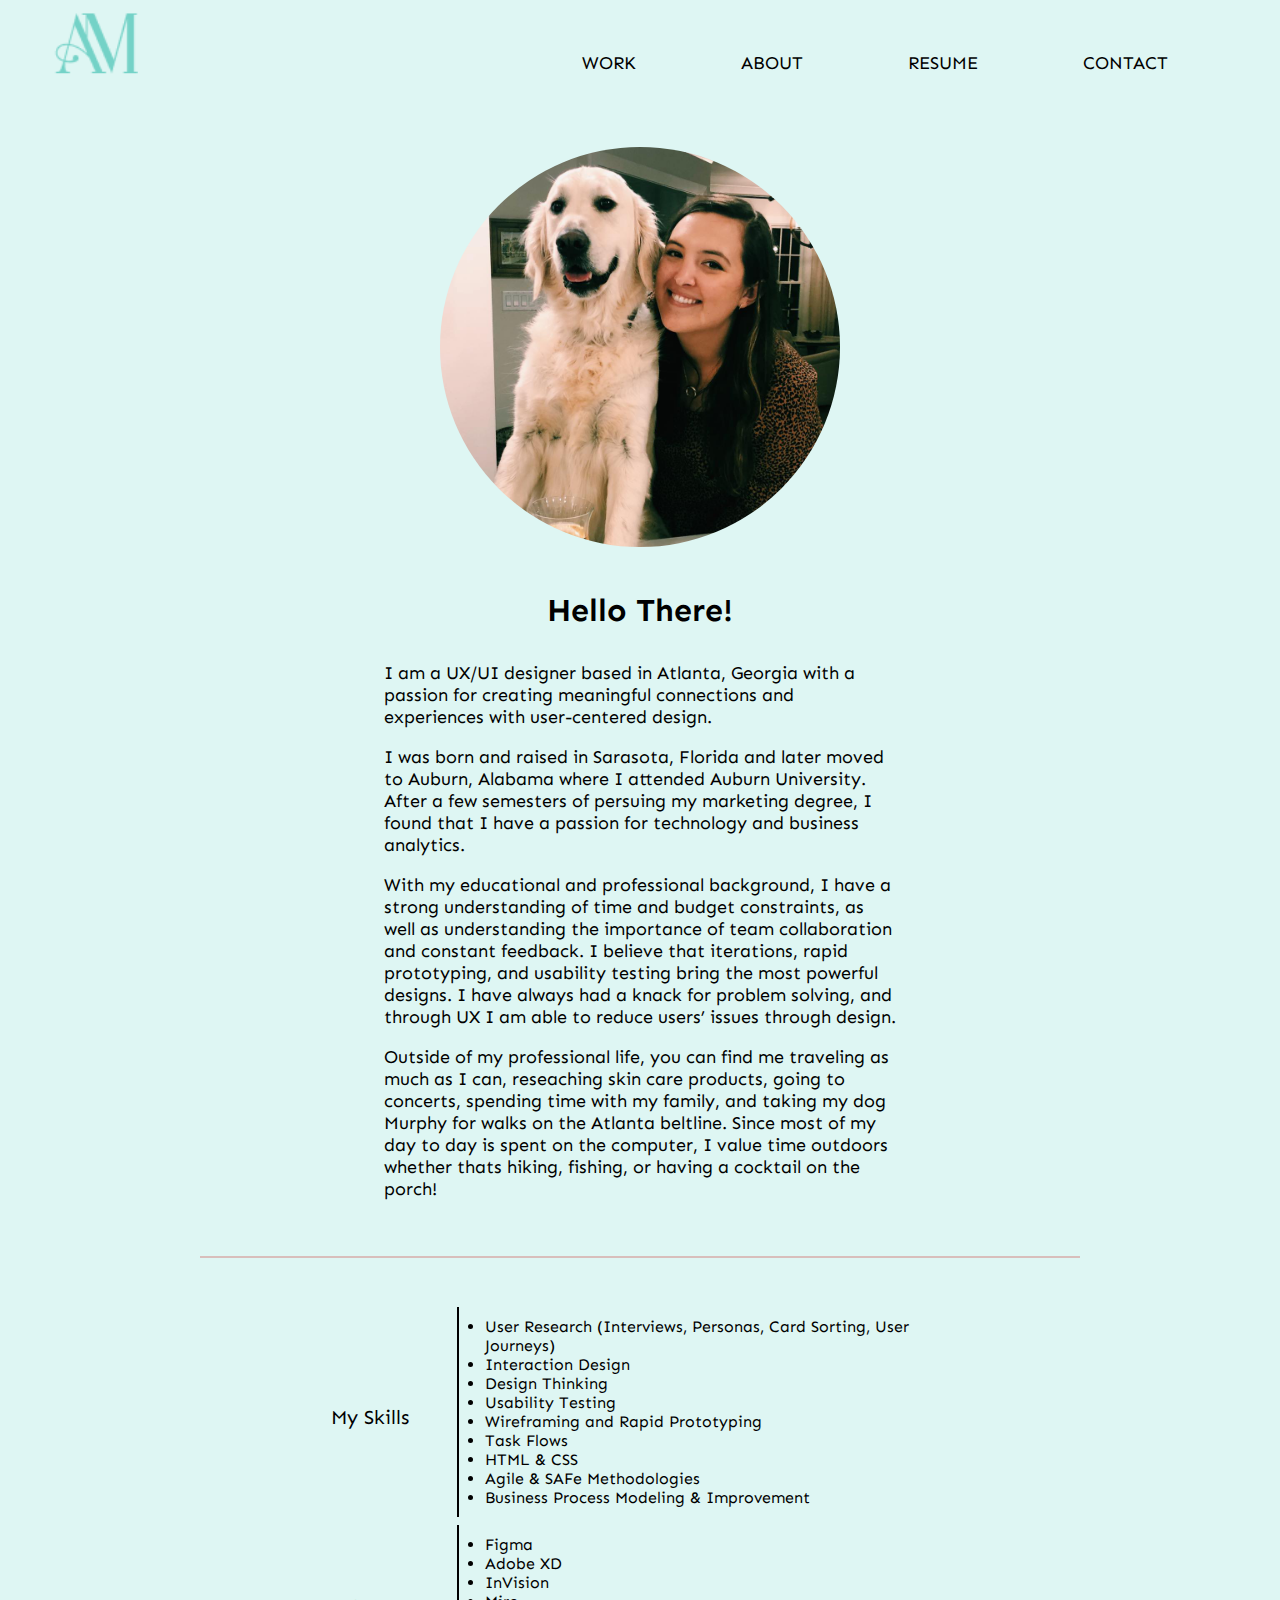
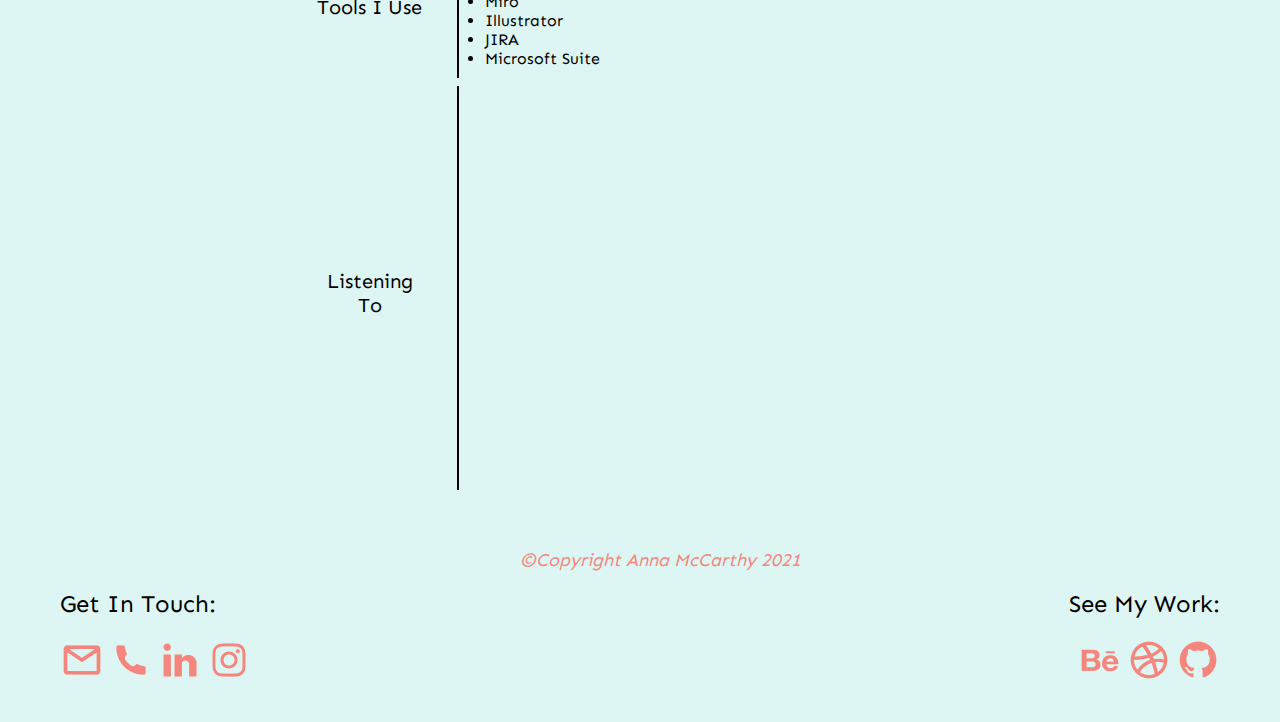
<file: About.html>
<!DOCTYPE html>
<html lang="en">
<head>
    <meta charset="UTF-8">
    <meta http-equiv="X-UA-Compatible" content="IE=edge">
    <meta name="viewport" content="width=device-width, initial-scale=1.0">
    <title>Anna McCarthy | About</title>
    <link rel="preconnect" href="https://fonts.googleapis.com">
    <link rel="preconnect" href="https://fonts.gstatic.com" crossorigin>
    <link href="https://fonts.googleapis.com/css2?family=Sen&display=swap" rel="stylesheet">
    <link rel="shortcut icon" href="images/Logo.png">
    <link rel="stylesheet" href="css/index.css">
</head>
<body>
<!--Nav Bar-->
<header class="navigation">
    <div class="inline-block logo">
        <a href="index.html"><img src="images/Logo.png" alt="Anna McCarthy Logo" height="75px" /></a>
    </div>
    <nav class="primarynav">
        <ul>
        <li class="nav-item contain borderXwidth">
            <a href="index.html#work">WORK</a>
        </li>
        <li class="nav-item contain borderXwidth">
            <a href="About.html">ABOUT</a>
        </li>
        <li class="nav-item contain borderXwidth">
            <a>RESUME</a>
        </li>
        <li class="nav-item contain borderXwidth">
            <a>CONTACT</a>
        </li>
        </ul>
    </nav>
</header>
<!--Hero Image Section-->
<br>
<section class="heroAbout">
    <img class="aboutMeImage" src="images/Murphy.jpg" alt="Anna's HeadShot" height="400px" />
</section>
<br>
<!--About Me Description-->
<div class="aboutMeDescription">
    <h1 class="helloThere">Hello There!</h1>
    <div>
        <p>I am a UX/UI designer based in Atlanta, Georgia with a passion for creating meaningful connections and experiences with user-centered design. </p>
        <p>I was born and raised in Sarasota, Florida and later moved to Auburn, Alabama where I attended Auburn University. After a few semesters of persuing my marketing degree, I found that I have a passion for technology and business analytics. </p>
        <p>With my educational and professional background, I have a strong understanding of time and budget constraints, as well as understanding the importance of team collaboration and constant feedback. I believe that iterations, rapid prototyping, and usability testing bring the most powerful designs. I have always had a knack for problem solving, and through UX I am able to reduce users’ issues through design.</p>
        <p>Outside of my professional life, you can find me traveling as much as I can, reseaching skin care products, going to concerts, spending time with my family, and taking my dog Murphy for walks on the Atlanta beltline. Since most of my day to day is spent on the computer, I value time outdoors whether thats hiking, fishing, or having a cocktail on the porch!</p>
</div></div>
<!--My Skills Section-->
<hr class="abouthr">
<div>
    <table class="Skills">
        <tr class="skillsRow">
            <td class="leftCell"><h3 class="opportunities">
                My Skills
            </h3></td>
            <td class="rightCell">
                <li>User Research (Interviews, Personas, Card Sorting, User Journeys)</li>
                <li>Interaction Design </li>
                <li>Design Thinking</li>
                <li>Usability Testing</li>
                <li>Wireframing and Rapid Prototyping</li>
                <li>Task Flows</li>
                <li>HTML & CSS</li>
                <li>Agile & SAFe Methodologies</li>
                <li>Business Process Modeling & Improvement</li>
            </td>
        </tr>
        <tr class="skillsRow">
            <td class="leftCell"><h3 class="opportunities">
                Tools I Use
            </h3></td>
            <td class="rightCell">
                <li>Figma</li>
                <li>Adobe XD</li>
                <li>InVision</li>
                <li>Miro</li>
                <li>Illustrator</li>
                <li>JIRA</li>
                <li>Microsoft Suite</li>
            </td>
        </tr>
        <tr class="skillsRow">
            <td class="leftCell"><h3 class="opportunities">
                Listening To
            </h3></td>
            <td class="rightCell">
                <iframe src="https://open.spotify.com/embed/track/2c8WbESPtql9rRE2lB9Wwl" width="100%" height="380" frameBorder="0" allowtransparency="true" allow="encrypted-media"></iframe>
            </td>
        </tr>
    </table>
<!--
    <hr>
    <h3 class="opportunities">I am open to new opportunities in Atlanta, GA or remote positions.</h3>
</div>-->
<!--Footer-->
<footer>
    <div class="getInTouch">
        <h2>Get In Touch:</h2>
        <ul class="footer-link-left">
            <li class="inline-block"><a href="mailto:annamccarthy94@gmail.com?subject=Hello friend, I found your portfolio!"><img src="images/mail.png"></a></li>
            <li class="inline-block"><a href="tel:9414476678"><img src="images/phone.png"></a></li>
            <li class="inline-block"><a href="https://www.linkedin.com/in/annammccarthy/"><img src="images/LinkedIn.png"></a></li>
            <li class="inline-block"><a href="https://instagram.com/annamaximedesigns"><img src="images/instagram.png"></a></li>
        </ul>
    </div>
    <div class="seeMyWork">
        <h2>See My Work:</h2>
        <ul class="footer-link-right">
            <li class="inline-block"><img src="images/behance.png"></li>
            <li class="inline-block"><img src="images/dribbble.png"></li>
            <li class="inline-block"><img src="images/github.png"></li>
        </ul>
    </div>
<div class="copyright">
    <p>©Copyright Anna McCarthy 2021</p>
</div>
</footer>
</body>
</html>
</file>
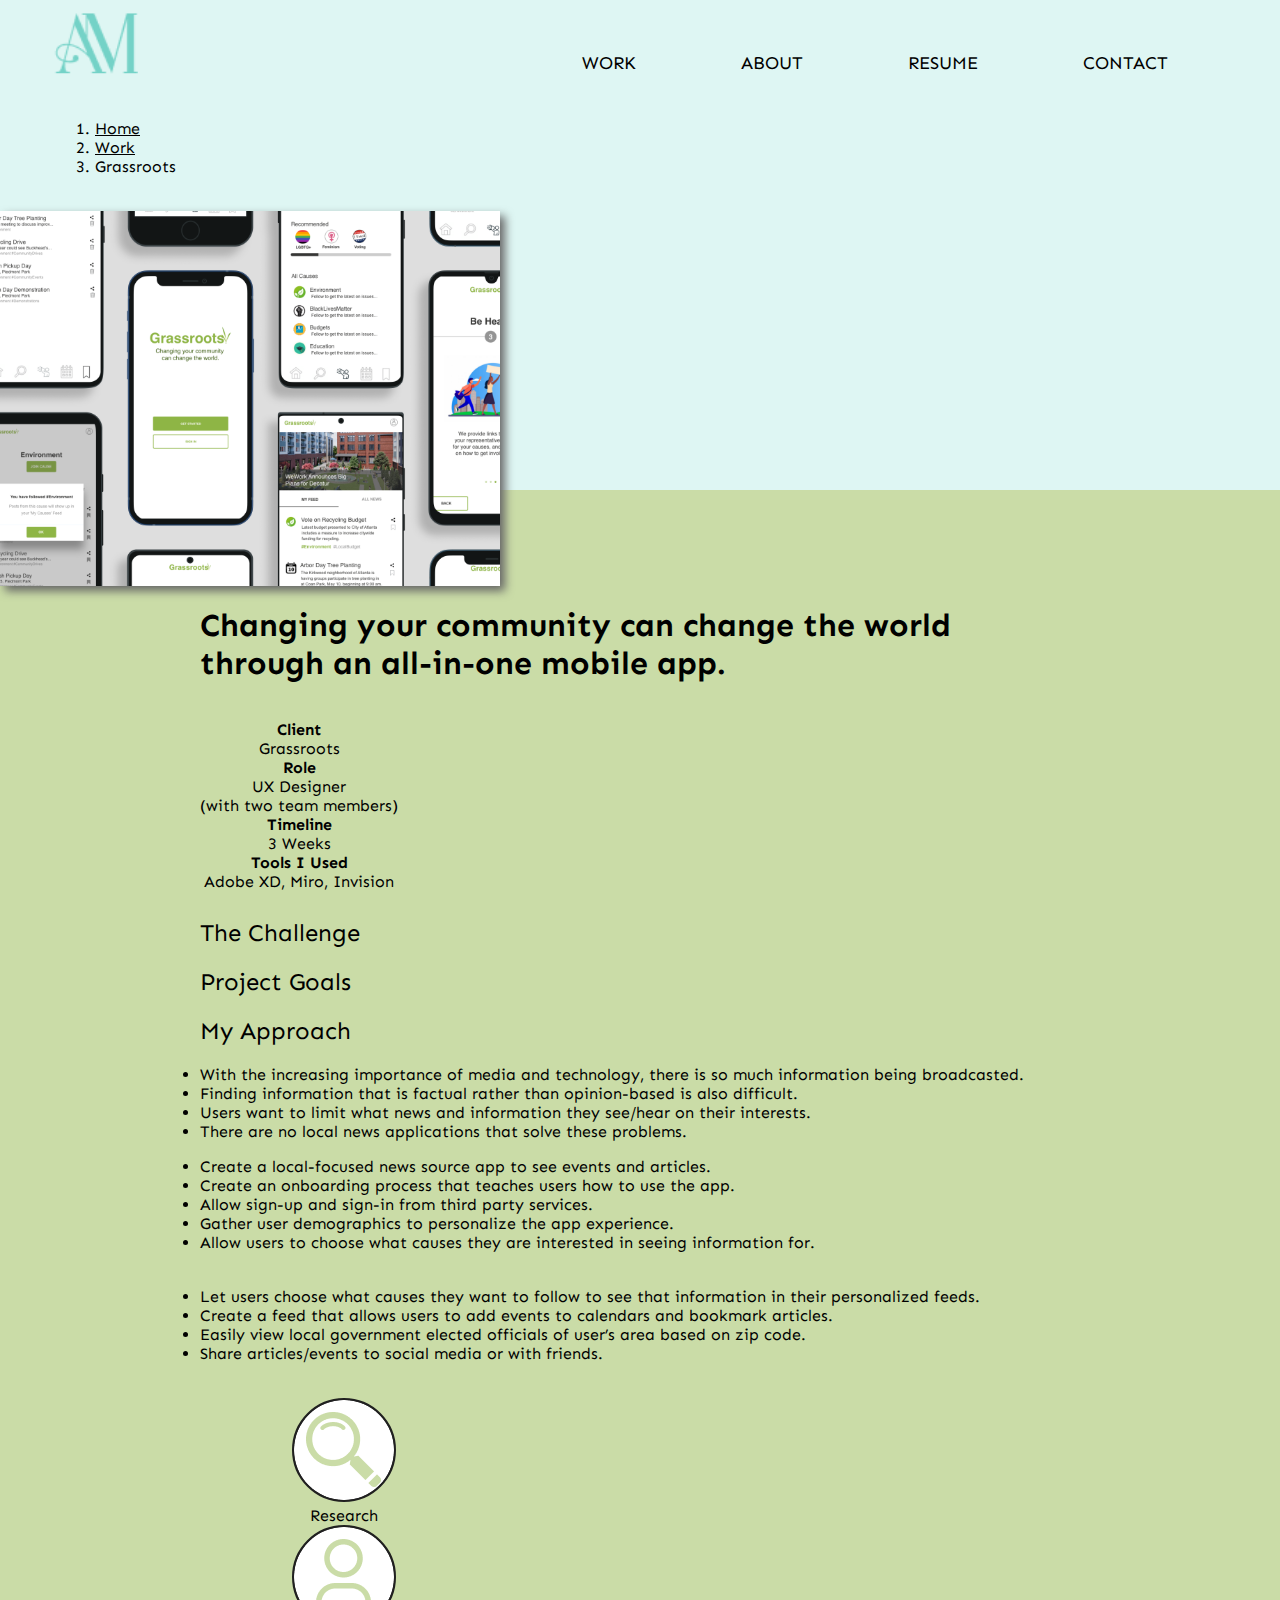
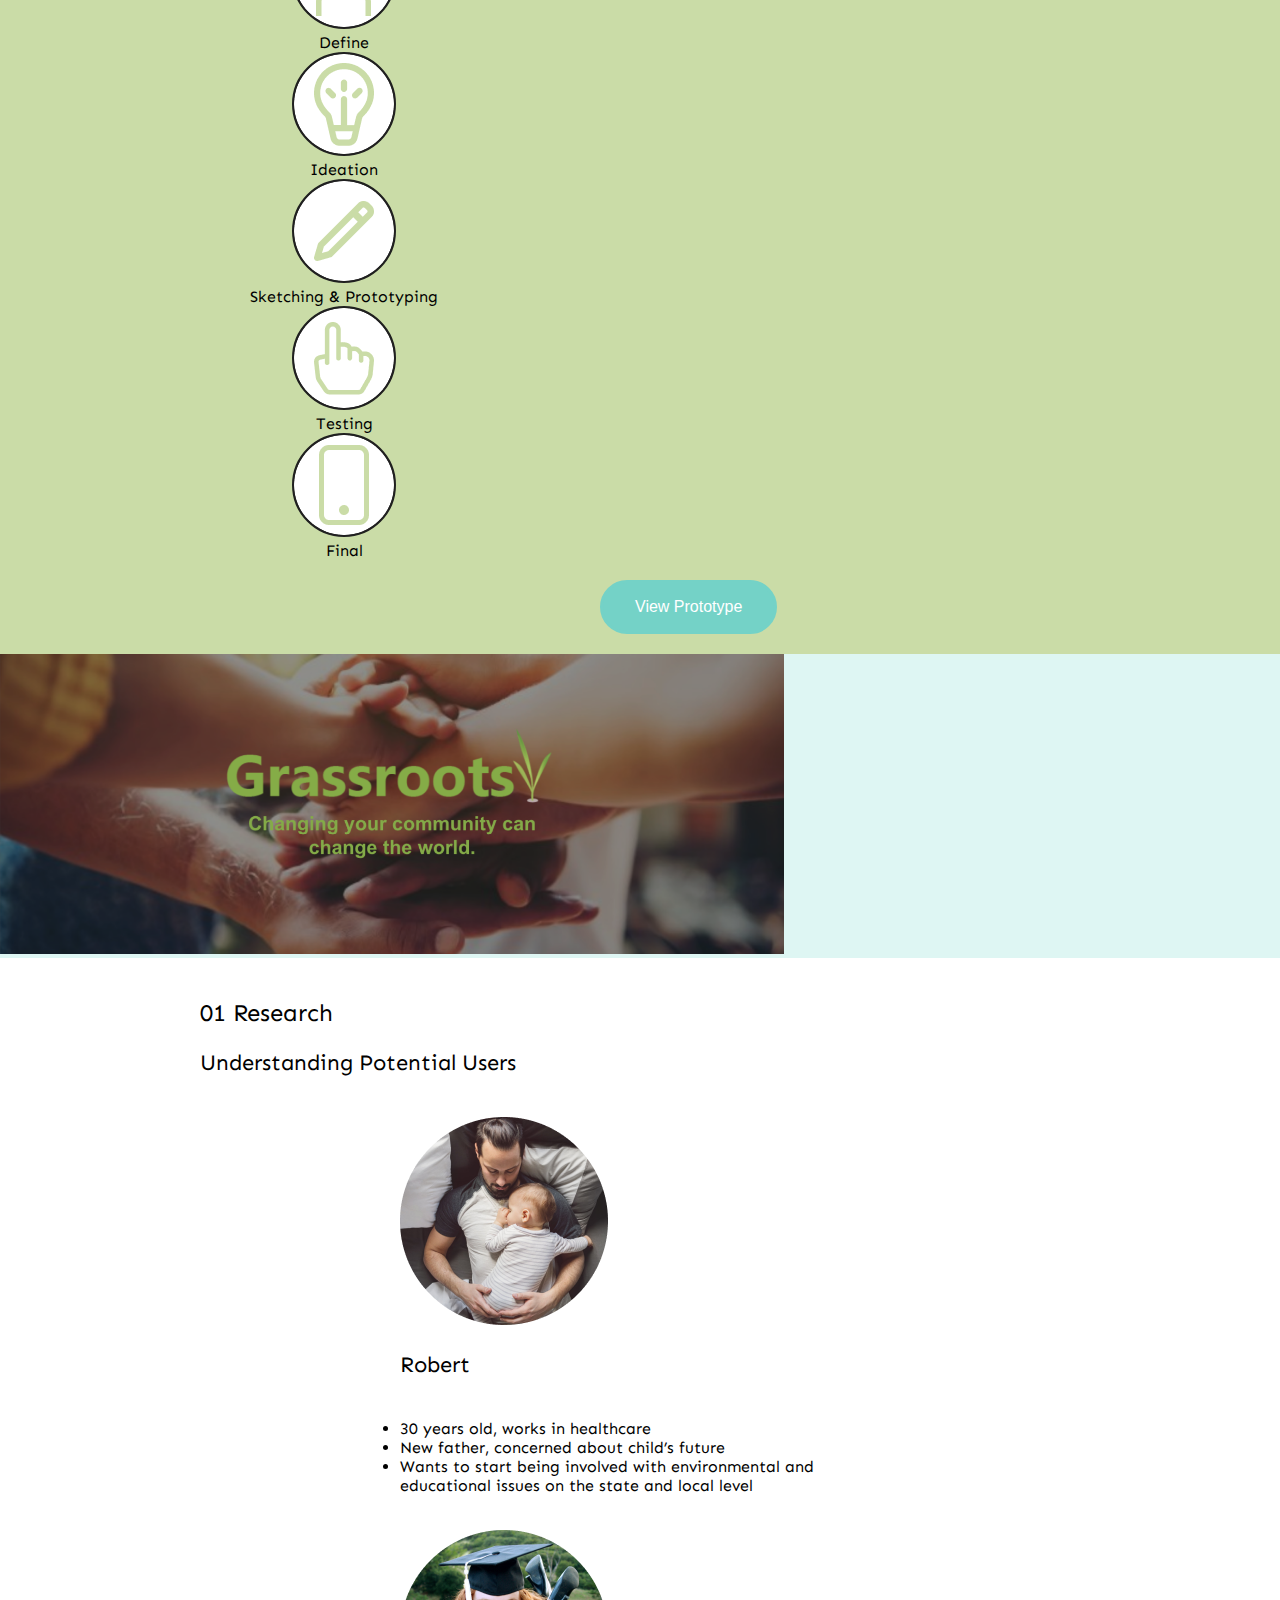
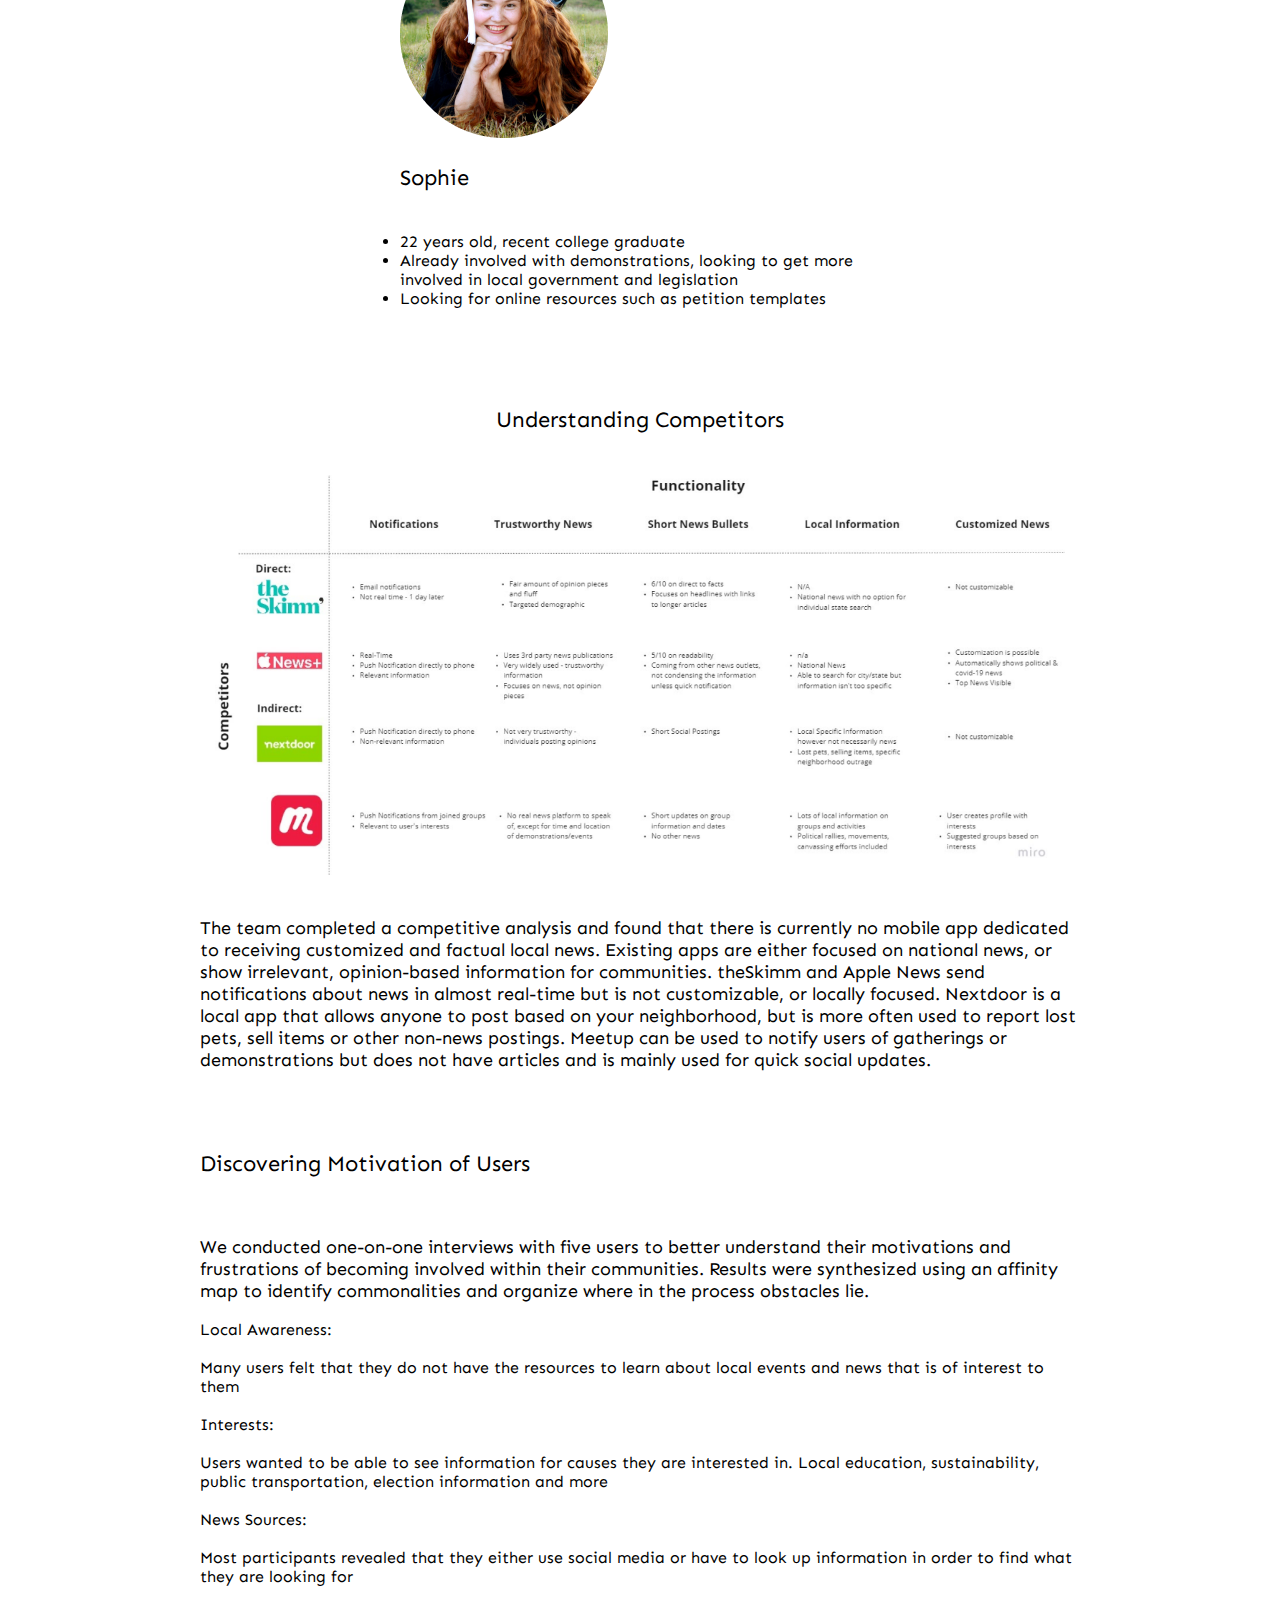
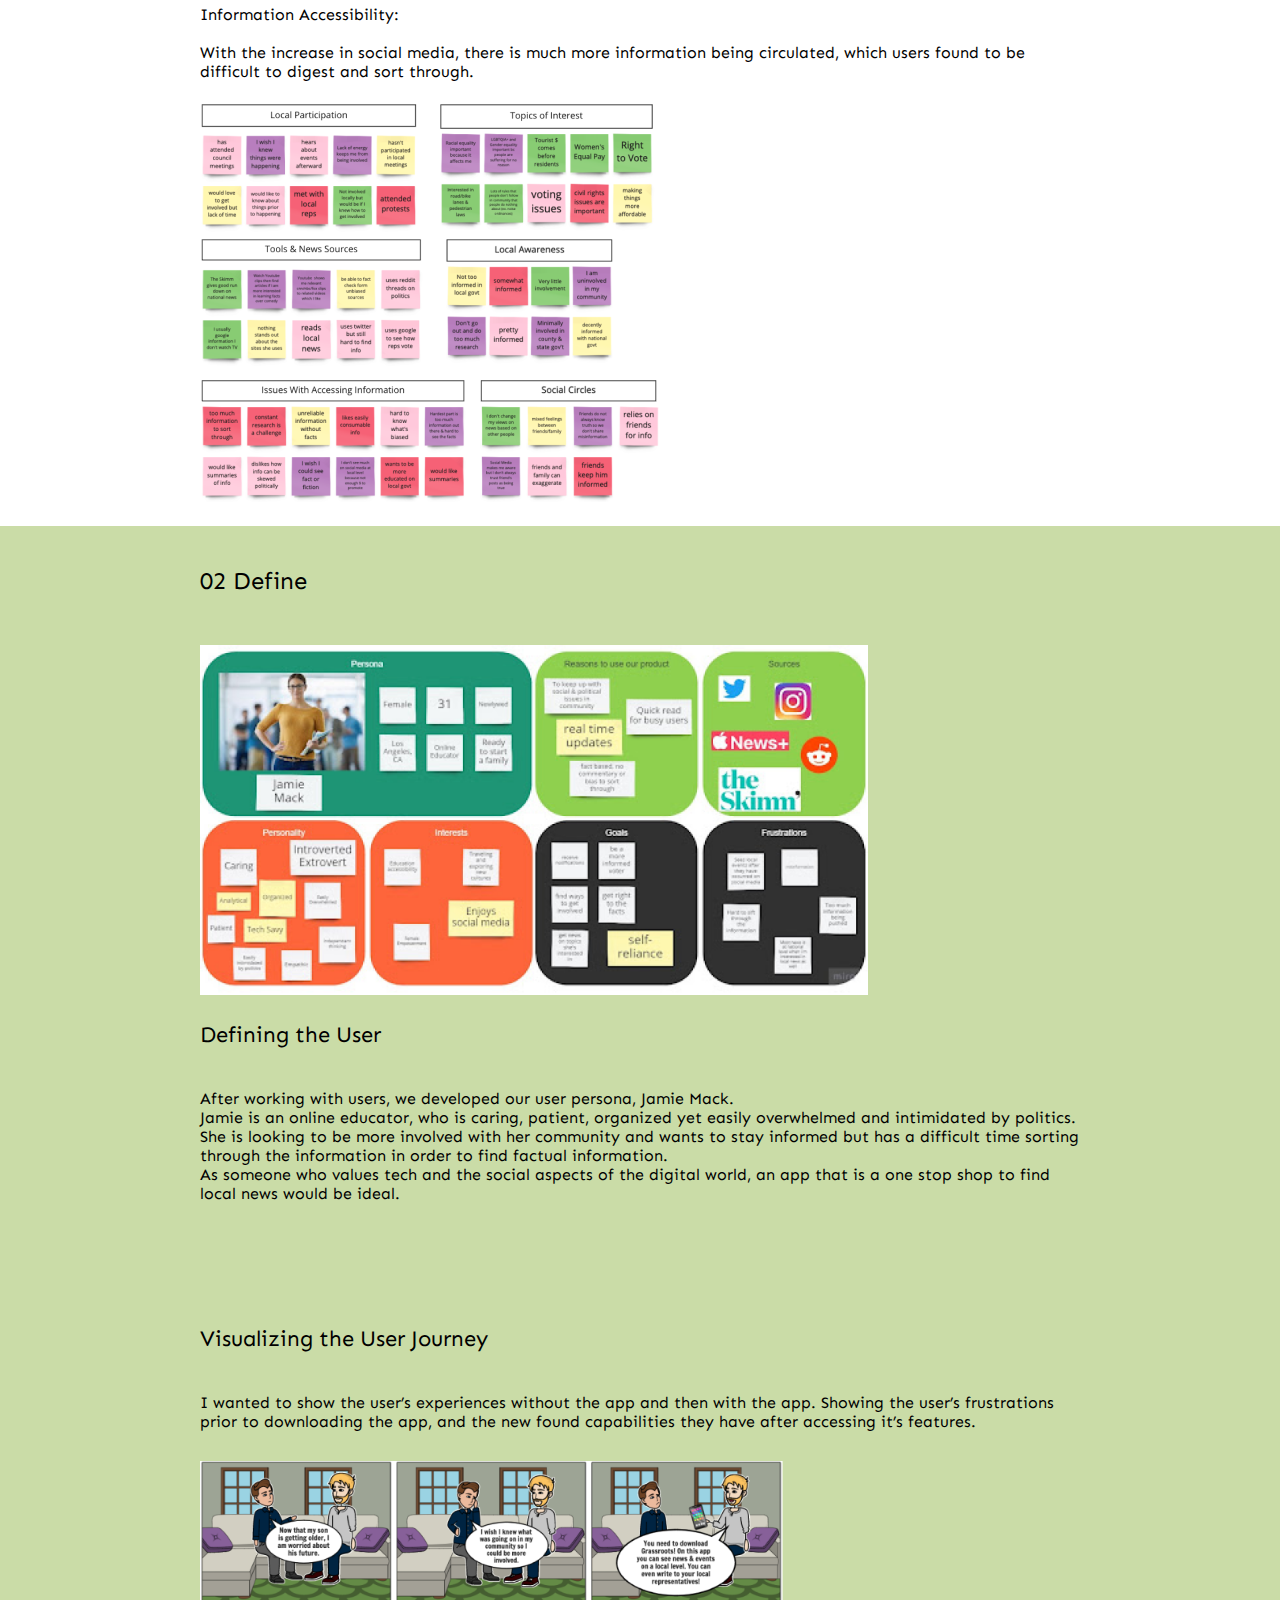
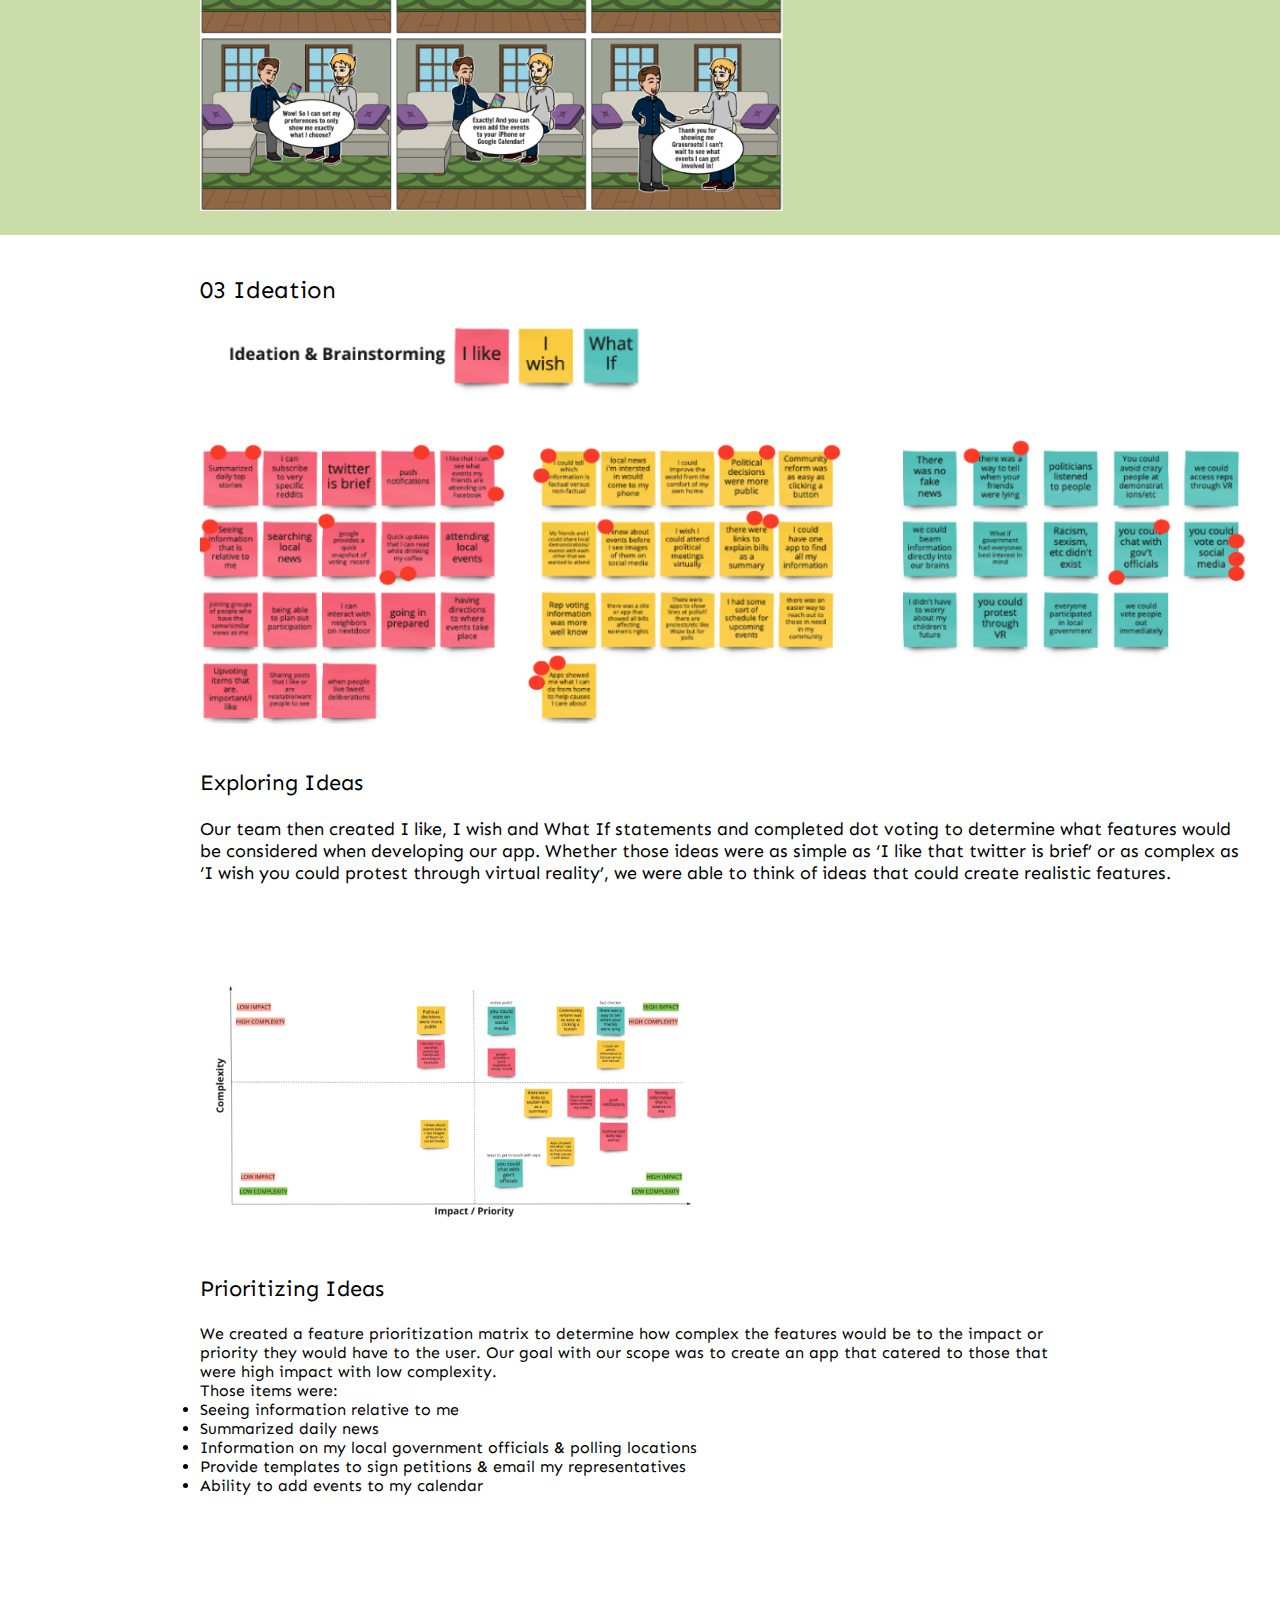
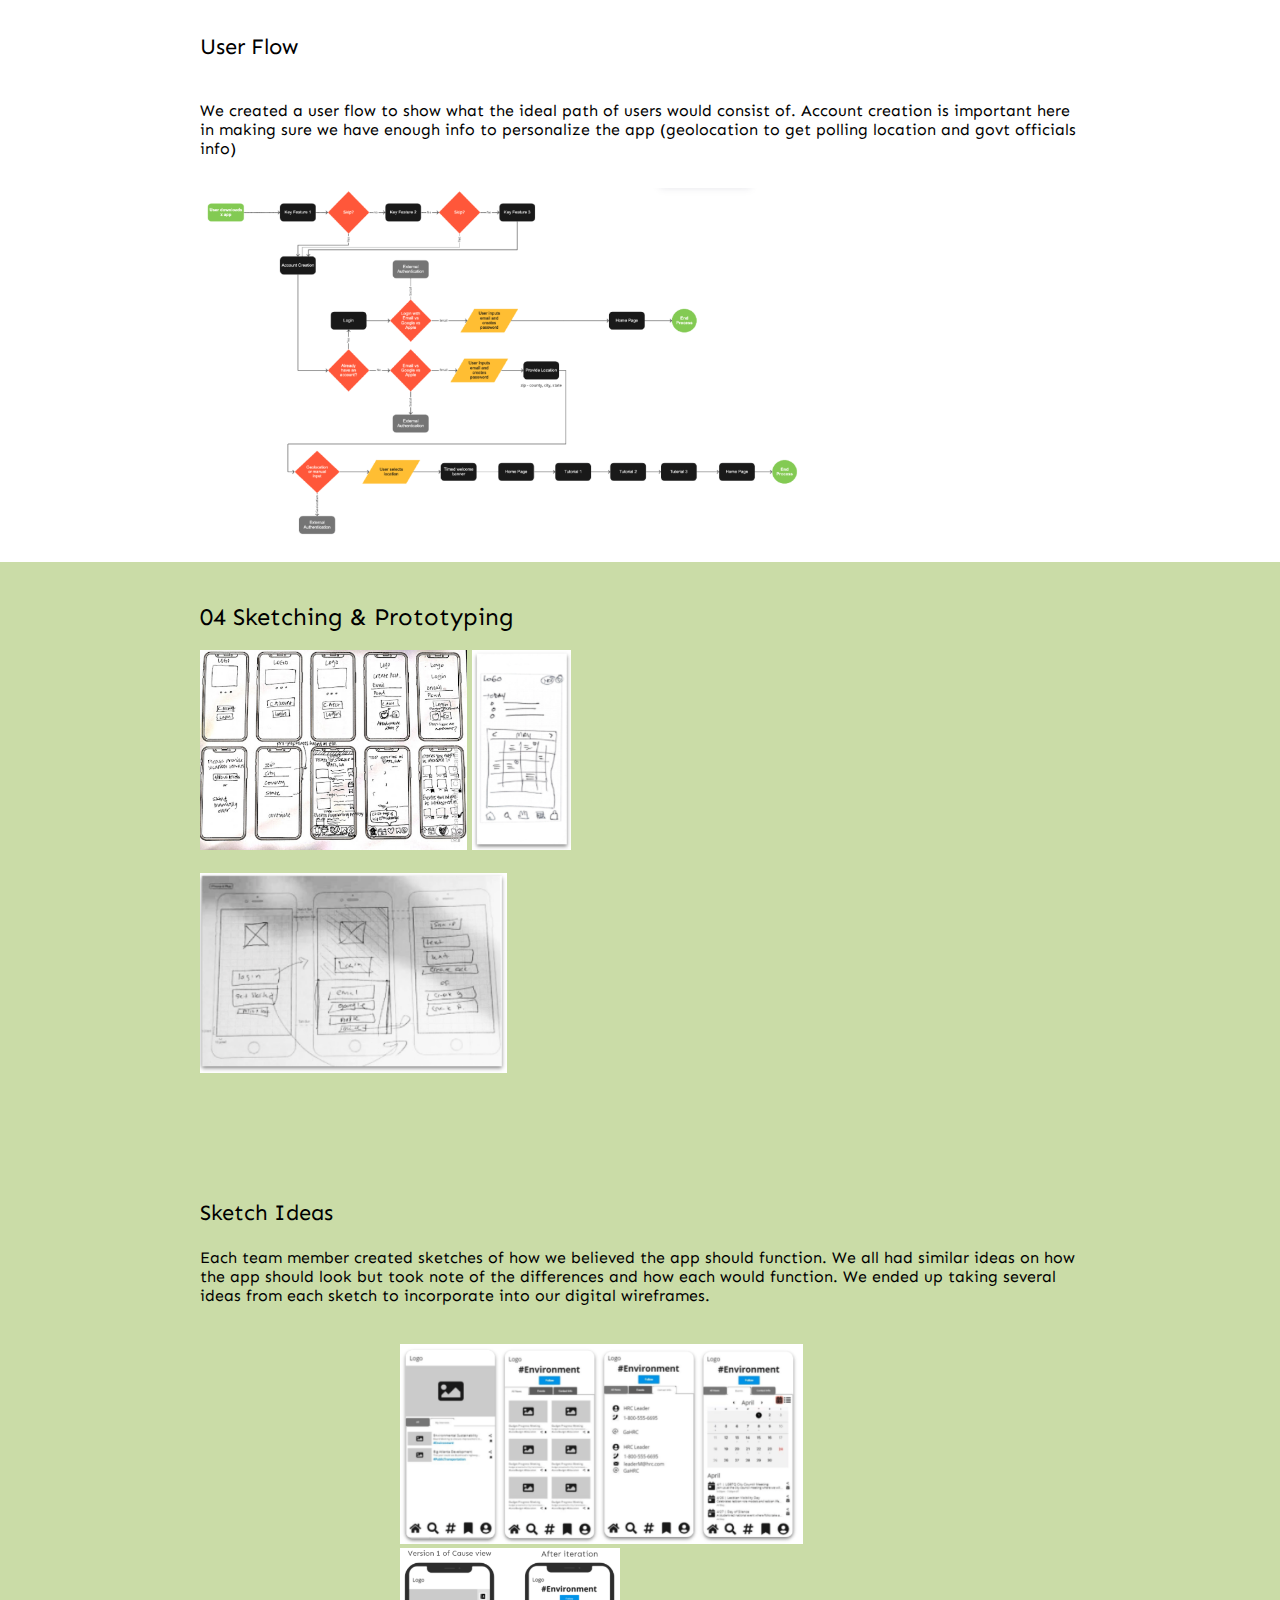
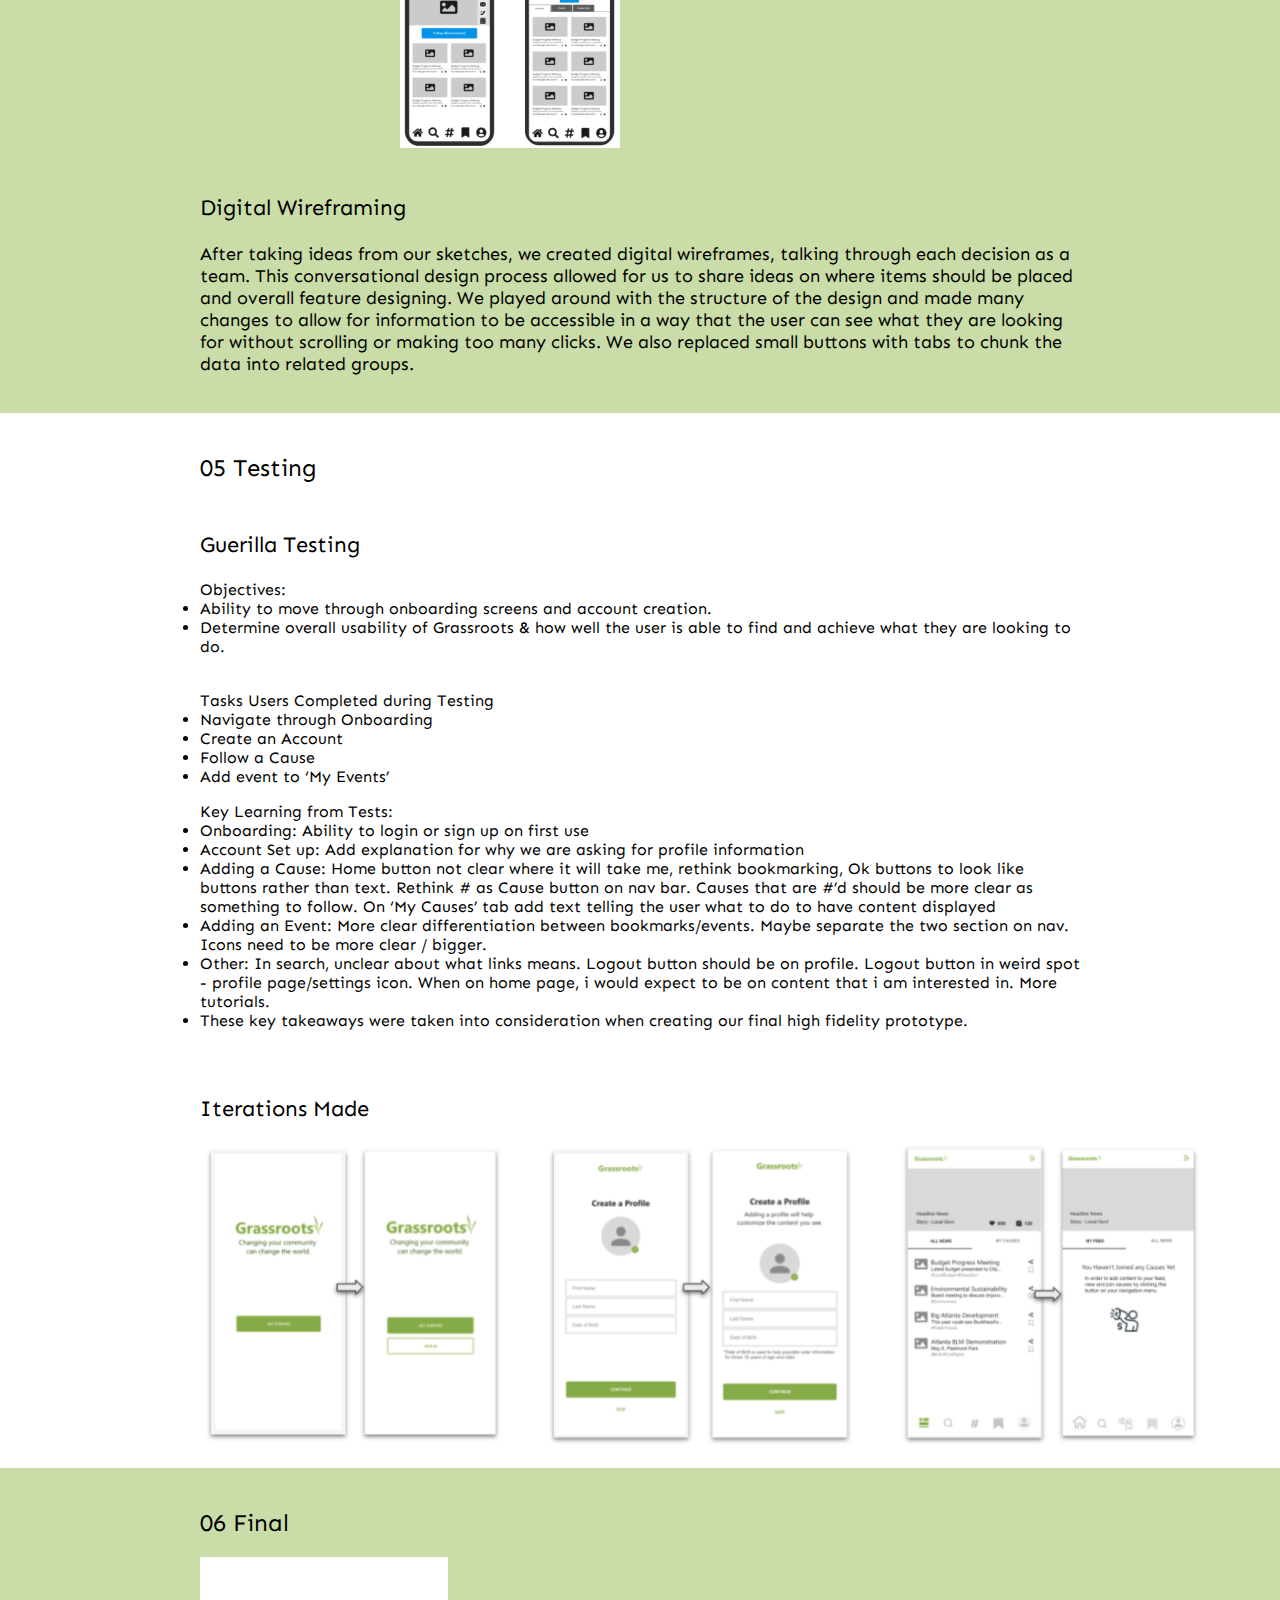
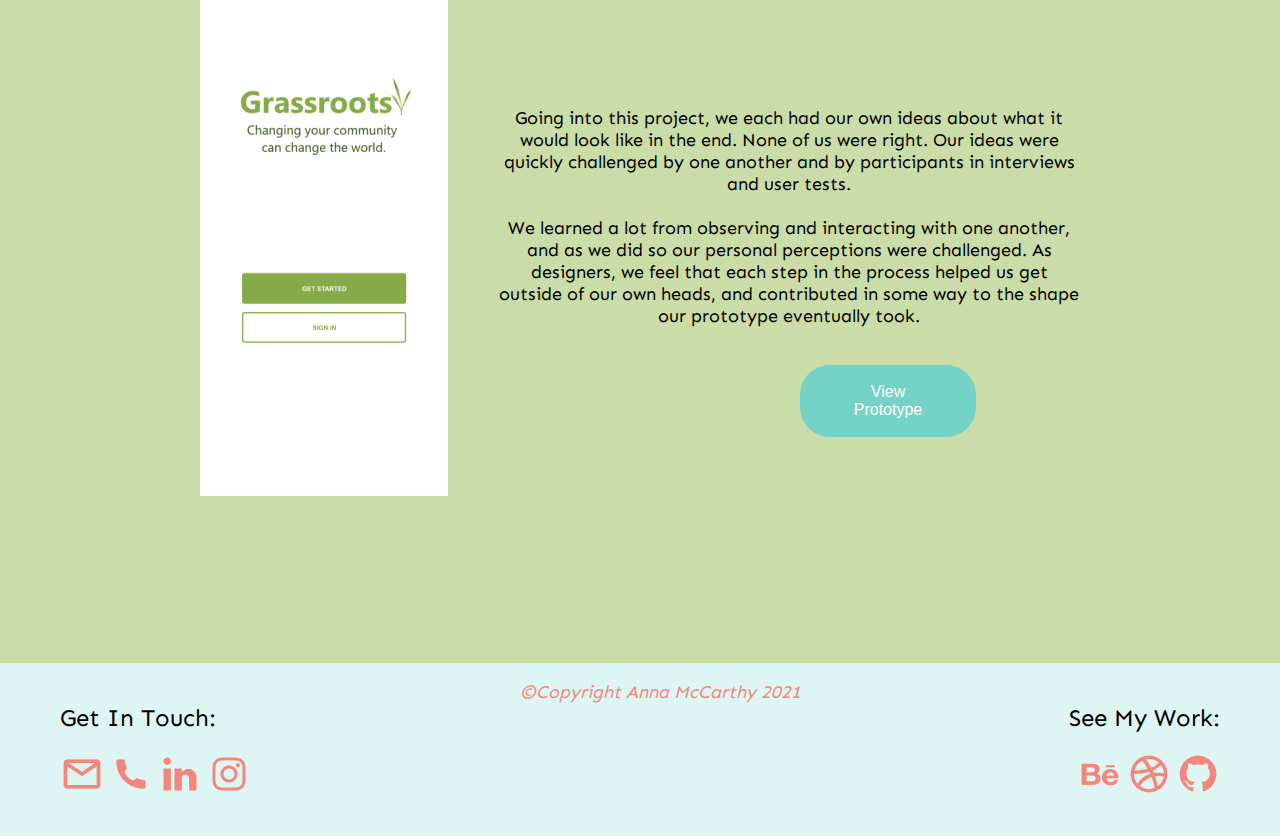
<file: Study1.html>
<!DOCTYPE html>
<html lang="en">
<head>
    <meta charset="UTF-8">
    <meta http-equiv="X-UA-Compatible" content="IE=edge">
    <meta name="viewport" content="width=device-width, initial-scale=1.0">
    <title>Anna McCarthy | Grassroots</title>
    <link rel="preconnect" href="https://fonts.googleapis.com">
    <link rel="preconnect" href="https://fonts.gstatic.com" crossorigin>
    <link href="https://fonts.googleapis.com/css2?family=Sen&display=swap" rel="stylesheet">
    <link rel="shortcut icon" href="images/Logo.png">
    <link href="https://cdn.jsdelivr.net/npm/bootstrap@5.1.0/dist/css/bootstrap.min.css" rel="stylesheet" integrity="sha384-KyZXEAg3QhqLMpG8r+8fhAXLRk2vvoC2f3B09zVXn8CA5QIVfZOJ3BCsw2P0p/We" crossorigin="anonymous">
    <link rel="stylesheet" href="css/index.css">
</head>
<body>
<!--Nav Bar-->
<header class="navigation">
    <div class="inline-block logo">
        <a href="index.html"><img src="images/Logo.png" alt="Anna McCarthy Logo" height="75px" /></a>
    </div>
    <nav class="primarynav">
        <ul>
        <li class="nav-item contain borderXwidth">
            <a href="index.html#work">WORK</a>
        </li>
        <li class="nav-item contain borderXwidth">
            <a href="About.html">ABOUT</a>
        </li>
        <li class="nav-item contain borderXwidth">
            <a>RESUME</a>
        </li>
        <li class="nav-item contain borderXwidth">
            <a>CONTACT</a>
        </li>
        </ul>
    </nav>
</header>
<!--Bootstrap Breadcrumbs-->
<nav class="breadcrumbs" style="--bs-breadcrumb-divider: url(&#34;data:image/svg+xml,%3Csvg xmlns='http://www.w3.org/2000/svg' width='8' height='8'%3E%3Cpath d='M2.5 0L1 1.5 3.5 4 1 6.5 2.5 8l4-4-4-4z' fill='currentColor'/%3E%3C/svg%3E&#34;);" aria-label="breadcrumb">
    <ol class="breadcrumb">
      <li class="breadcrumb-item"><a href="index.html">Home</a></li>
      <li class="breadcrumb-item"><a href="index.html#work">Work</a></li>
      <li class="breadcrumb-item active" aria-current="page">Grassroots</li>
    </ol>
  </nav>
<br>
<!--Body Content-->
<section class="case-image">
<div class="text-center">
    <img src="images/grassroots.png" class="rounded casestudyimage"  width= "500px" alt="Grassroots app images">
</div>
</section>
<section class="introCase">
    <br>
    <br>
    <br>
    <br>
    <br>
    <div class="studyBody"><h1 class="caseHeader">Changing your community can change the world through an all-in-one mobile app.</h1></div>
    <hr />
    <div class="container">
        <div class="row justify-content-center">
          <div class="col"><b>Client</b><br>Grassroots
          </div>
          <div class="col"><b>Role</b><br>UX Designer<br>(with two team members)
          </div>
          <div class="col"><b>Timeline</b><br>3 Weeks
          </div>
          <div class="col"><b>Tools I Used</b><br>Adobe XD, Miro, Invision
          </div>
        </div>
    </div>
    <hr />
    <div class="row">
        <div class="col"><h2>The Challenge</h2></div>
        <div class="col"><h2>Project Goals</h2></div>
        <div class="col"><h2>My Approach</h2></div>
        <div class="w-100"></div>
        <div class="col">
            <ul>
                <li>
                    With the increasing importance of media and technology, there is so much information being broadcasted.
                </li>
                <li>
                    Finding information that is factual rather than opinion-based is also difficult.
                </li>
                <li>
                    Users want to limit what news and information they see/hear on their interests.
                </li>
                <li>
                    There are no local news applications that solve these problems.
                </li>
            </ul>
        </div>
        <div class="col">
        <ul>
            <li>
                Create a local-focused news source app to see events and articles.
            </li>
            <li>
                Create an onboarding process that teaches users how to use the app.
            </li>
            <li>
                Allow sign-up and sign-in from third party services.
            </li>
            <li>
                Gather user demographics to personalize the app experience.
            </li>
            <li>
                Allow users to choose what causes they are interested in seeing information for.
            </li>
        </ul>
        </div>
        <br>
        <div class="col">
            <ul>
                <li>
                    Let users choose what causes they want to follow to see that information in their personalized feeds.
                </li>
                <li>
                    Create a feed that allows users to add events to calendars and bookmark articles.
                </li>
                <li>
                    Easily view local government elected officials of user’s area based on zip code.
                </li>
                <li>
                    Share articles/events to social media or with friends.
                </li>
            </ul>
        </div>
      </div>
      <br>
   <div class="container navbuttons">
        <div class="row">
          <div class="col col-lg-2 mywrapper"><a href="#research"><img src="images/Research.png"><br>Research</a>
          </div>
          <div class="col col-lg-2 mywrapper"><a href="#define"><img src="images/Define.png"><br>Define</a>
          </div>
          <div class="col col-lg-2 mywrapper"><a href="#ideation"><img src="images/Ideation.png"><br>Ideation</a>
          </div>
          <div class="col col-lg-2 mywrapper"><a href="#sketching"><img src="images/Sketching.png"><br>Sketching & Prototyping</a>
          </div>
          <div class="col col-lg-2 mywrapper"><a href="#testing"><img src="images/Testing.png"><br>Testing</a>
          </div>
          <div class="col col-lg-2 mywrapper"><a href="#final"><img src="images/Final.png"><br>Final</a>
          </div>
        </div>
    </div>
    <div class="prototypebutton">
        <button class="button justify-content-center">View Prototype</button>
    </div>
</section>
<img src="images/grassrootsbanner.png" class="img-fluid" alt="Responsive image" height="300px">
<br>
<section class="research"> 
    <div class="studybody">
        <h2 id="research">01 Research</h2>
        <h3>Understanding Potential Users</h3>
        <br>
         <div class="row">
             <div class="col"><img src="images/dad.png"></div>
             <div class="col"><h3>Robert</h3><br>
             <ul>
                  <li>
                     30 years old, works in healthcare
                  </li>
                  <li>
                     New father, concerned about child’s future
                 </li>
                  <li>
                      Wants to start being involved with environmental and educational issues on the state and local level
                   </li>
             </ul></div>
             </div>
             <br>
            <div class="row">
                <div class="col"><img src="images/girl.png"></div>
                <div class="col"><h3>Sophie</h3><br>
                <ul>
                    <li>
                        22 years old, recent college graduate
                    </li>
                    <li>
                        Already involved with demonstrations, looking to get more involved in local government and legislation
                    </li>
                    <li>
                        Looking for online resources such as petition templates
                    </li>
                </ul></div>
                </div>
            </div>
            <div class="competitors">
                <h3>Understanding Competitors</h3>
                <img src="images/competitors.png" height="400px"/>
                <p>
                    The team completed a competitive analysis and found that there is currently no mobile app dedicated to receiving customized and factual local news. Existing apps are either focused on national news, or show irrelevant, opinion-based information for communities. theSkimm and Apple News send notifications about news in almost real-time but is not customizable, or locally focused. Nextdoor is a local app that allows anyone to post based on your neighborhood, but is more often used to report lost pets, sell items or other non-news postings. Meetup can be used to notify users of gatherings or demonstrations but does not have articles and is mainly used for quick social updates.
                </p>
            </div>
        </div>    
        <br>
        <div class="studybody">
            <h3>Discovering Motivation of Users</h3><br>
            <p>We conducted one-on-one interviews with five users to better understand their motivations and frustrations of becoming involved within their communities. Results were synthesized using an affinity map to identify commonalities and organize where in the process obstacles lie. 
            </p>
            <div class="leftalign">
            <div class="container">
                    <div class="row">
                        <div class="col">Local Awareness: <br><br>Many users felt that they do not have the resources to learn about local events and news that is of interest to them <br><br>Interests:<br><br>Users wanted to be able to see information for causes they are interested in. Local education, sustainability, public transportation, election information and more<br><br></div>
                        <div class="col">News Sources: <br><br>Most participants revealed that they either use social media or have to look up information in order to find what they are looking for <br><br>Information Accessibility:<br><br>With the increase in social media, there is much more information being circulated, which users found to be difficult to digest and sort through.<br><br></div>
                        <div class="col"><img src="images/cards.png" class="float-right"></div>
                    </div>
            </div>
        </div>
    </div>
</section>
<section class="define">
    <div class="studyBody">
        <h2 id="define">02 Define</h2>
        <div class="container leftalign">
            <div class="row">
                <div class="col userimage"><img src="images/persona.png" height="350px" /></div>
                <div class="col leftalign"><h3>Defining the User</h3><br>After working with users, we developed our user persona, Jamie Mack. 
                <br>Jamie is an online educator, who is caring, patient, organized yet easily overwhelmed and intimidated by politics. 
                <br>She is looking to be more involved with her community and wants to stay informed but has a difficult time sorting through the information in order to find factual information. 
                <br>As someone who values tech and the social aspects of the digital world, an app that is a one stop shop to find local news would be ideal.</div>
                </div>
         </div>
         <div class="container leftalign">
            <div class="row">
                <div class="col leftalign userjourney"><h3>Visualizing the User Journey</h3><br>I wanted to show the user’s experiences without the app and then with the app. Showing the user’s frustrations prior to downloading the app, and the new found capabilities they have after accessing it’s features.
                </div>
                <div class="col userimage"><img src="images/storyboard.png" height="350px" /></div>
                </div>
         </div>
    </div>  
</section>
<section class="ideation">
    <div class="studyBody">
        <h2 id="ideation">03 Ideation</h2>
        <img src="images/whatif.png" height="400px" />
        <br>
        <br>
        <div>
            <h3>Exploring Ideas</h3>
            <p>
                Our team then created I like, I wish and What If statements and completed dot voting to determine what features would be considered when developing our app. Whether those ideas were as simple as ‘I like that twitter is brief’ or as complex as ‘I wish you could protest through virtual reality’, we were able to think of ideas that could create realistic features.
            </p>
        </div>
    </div>
    <div class="studyBody">
        <div class="container leftalign">
            <div class="row">
                <div class="col leftalign prioritizationimage"><img src="images/prioritization.png" height="250px" /></div>
                <div class="col leftalign"><h3><br>Prioritizing Ideas</h3>We created a feature prioritization matrix to determine how complex the features would be to the impact or priority they would have to the user. Our goal with our scope was to create an app that catered to those that were high impact with low complexity.<br>Those items were:<br>
                    <ul>
                        <li>Seeing information relative to me</li>
                        <li>Summarized daily news</li>
                        <li>Information on my local government officials & polling locations</li>
                        <li>Provide templates to sign petitions & email my representatives</li>
                        <li>Ability to add events to my calendar</li>
                    </ul>
                </div>
         </div>
         <div class="container leftalign">
            <div class="row">
                <div class="col leftalign userjourney"><h3>User Flow</h3><br>We created a user flow to show what the ideal path of users would consist of. Account creation is important here in making sure we have enough info to personalize the app (geolocation to get polling location and govt officials info)
                </div>
                <div class="col userimage"><img src="images/userflow.png" height="350px" /></div>
                </div>
         </div>
    </div>  
</section>
<section class="sketching">
    <div class="studyBody">
        <h2 id="sketching">04 Sketching & Prototyping</h2>
        <div class="container leftalign">
            <div class="row">
                <div class="col leftalign">
                    <img class="float-left" src="images/sketch 1.png" height="200px"/>     
                    <img class="float-right" src="images/sketch 2.png" height="200px"/><br><br>
                    <img class="text-center" src="images/sketch 3.png" height="200px"/>
                </div>
                <div class="col leftalign sketchtext">
                    <h3>Sketch Ideas</h3>Each team member created sketches of how we believed the app should function. We all had similar ideas on how the app should look but took note of the differences and how each would function. We ended up taking several ideas from each sketch to incorporate into our digital wireframes.
                </div>
            </div>
        </div>
        <br>
        <br>
    
        <div class="studyBody wireframeimages">
            <img src="images/wireframe 1.png" height="200px" />
            <img src="images/wireframe 2.png" height="200px" />
        </div>
        <div>
            <h3>Digital Wireframing</h3>
            <p>
                After taking ideas from our sketches, we created digital wireframes, talking through each decision as a team. This conversational design process allowed for us to share ideas on where items should be placed and overall feature designing. We played around with the structure of the design and made many changes to allow for information to be accessible in a way that the user can see what they are looking for without scrolling or making too many clicks. We also replaced small buttons with tabs to chunk the data into related groups.
            </p>
        </div>
    </div>  
</section>
<section class="testing">
    <div class="studyBody"><h2 id="testing">05 Testing</h2><h3><br>Guerilla Testing<br></h3></div>
    <div class="row">
            <div class="col leftalign">Objectives:<br>
                <ul>
                    <li>Ability to move through onboarding screens and account creation.</li>
                    <li>Determine overall usability of Grassroots & how well the user is able to find and achieve what they are looking to do. </li>
                </ul>
                <br>Tasks Users Completed during Testing<br>
                <ul>
                    <li>Navigate through Onboarding</li>
                    <li>Create an Account</li>
                    <li>Follow a Cause</li>
                    <li>Add event to ‘My Events’</li>
                </ul>
            </div>
            <div class="col">Key Learning from Tests:<br>
                <ul>
                    <li>Onboarding: Ability to login or sign up on first use</li>
                    <li>Account Set up: Add explanation for why we are asking for profile information</li>
                    <li>Adding a Cause: Home button not clear where it will take me, rethink bookmarking, Ok buttons to look like buttons rather than text. Rethink # as Cause button on nav bar. Causes that are #’d should be more clear as something to follow. On ‘My Causes’ tab add text telling the user what to do to have content displayed</li>
                    <li>Adding an Event: More clear differentiation between bookmarks/events. Maybe separate the two section on nav. Icons need to be more clear / bigger. </li>
                    <li>Other: In search, unclear about what links means. Logout button should be on profile. Logout button in weird spot - profile page/settings icon. When on home page, i would expect to be on content that i am interested in. More tutorials. </li>
                    <li>These key takeaways were taken into consideration when creating our final high fidelity prototype.</li>
                </ul>
            </div>
    </div>
    <div class="studyBody">
        <h3><br>Iterations Made<br></h3>
        <img src="images/iterations.png" height="300px"/>
    </div>
</section>
<section class="final">
    <div class="studyBody">
        <h2 id="final">06 Final</h2>
        <div class="finalwords">
            <img class="float-left screengrabimg" src="images/screengrab.png" /><p>Going into this project, we each had our own ideas about what it would look like in the end. None of us were right. Our ideas were quickly challenged by one another and by participants in interviews and user tests.
            <br><br>We learned a lot from observing and interacting with one another, and as we did so our personal perceptions were challenged. As designers, we feel that each step in the process helped us get outside of our own heads, and contributed in some way to the shape our prototype eventually took.
            <div class="prototypebutton">
                <button class="button justify-content-center">View Prototype</button>
            </div>
        </p>
        </div>
    </div>
</section>
<!--Footer-->
<footer>
    <div class="getInTouch">
        <h2>Get In Touch:</h2>
        <ul class="footer-link-left">
            <li class="inline-block"><a href="mailto:annamccarthy94@gmail.com?subject=Hello friend, I found your portfolio!"><img src="images/mail.png"></a></li>
            <li class="inline-block"><a href="tel:9414476678"><img src="images/phone.png"></a></li>
            <li class="inline-block"><a href="https://www.linkedin.com/in/annammccarthy/"><img src="images/LinkedIn.png"></a></li>
            <li class="inline-block"><a href="https://instagram.com/annamaximedesigns"><img src="images/instagram.png"></a></li>
        </ul>
    </div>
    <div class="seeMyWork">
        <h2>See My Work:</h2>
        <ul class="footer-link-right">
            <li class="inline-block"><img src="images/behance.png"></li>
            <li class="inline-block"><img src="images/dribbble.png"></li>
            <li class="inline-block"><img src="images/github.png"></li>
        </ul>
    </div>

</footer>
<div class="copyright">
    <p>©Copyright Anna McCarthy 2021</p>
</div>
</body>
<script src="js/index.js"></script>
</html>
</body>
<script src="https://code.jquery.com/jquery-3.3.1.slim.min.js" integrity="sha384-q8i/X+965DzO0rT7abK41JStQIAqVgRVzpbzo5smXKp4YfRvH+8abtTE1Pi6jizo" crossorigin="anonymous"></script>
<script src="https://cdnjs.cloudflare.com/ajax/libs/popper.js/1.14.7/umd/popper.min.js" integrity="sha384-UO2eT0CpHqdSJQ6hJty5KVphtPhzWj9WO1clHTMGa3JDZwrnQq4sF86dIHNDz0W1" crossorigin="anonymous"></script>
<script src="https://stackpath.bootstrapcdn.com/bootstrap/4.3.1/js/bootstrap.min.js" integrity="sha384-JjSmVgyd0p3pXB1rRibZUAYoIIy6OrQ6VrjIEaFf/nJGzIxFDsf4x0xIM+B07jRM" crossorigin="anonymous"></script>
</html>
</file>
<file: css/index.css>
html {
    scroll-behavior: smooth;
}
body {
    font-family: 'Sen', sans-serif;
    background-color: #DEF6F3;
    margin: 0;
    
}

h1 {
    font-weight: bold;
}

h2 {
    font-weight: normal;
}

h3 {
    font-weight: lighter;
    font-size: 22px;
}

body.home {
    background-image: url(../images/wave.png), url(../images/wave2.png);
    background-repeat: no-repeat;
    background-position: -100px top, -300px 300px;
}

a {
    text-decoration: none;
    color: inherit;
}
a:link {
    color:inherit;
    text-decoration: none;
 }

a:visited { 
    text-decoration: none;  
    color: inherit;
   }
 

.navigation {
    margin-left: 40px;
    margin-right: 40px;
}

.inline-block {
    display: inline-block;
}

.logo {
    padding: 1%;
    text-align: center;
}
.nav-item {
    display: inline-block;
    font-size: 18px;
    padding: 40px 40px 40px 20px;
}
.primarynav {
    position: relative;
    padding: 1%;
    float: right;
    font-size: 18px;
    display: flex;
}

/*breadcrumbs */
.breadcrumbs {
    margin-left: 55px;
}
.breadcrumbs a {
    text-decoration: underline;
    color: black;
}

/* nav bar animations */
li.contain {
    margin: 0 auto;
	text-align: center;
}

li.contain a {
    color: black;
    text-decoration: none;
    margin: 0px 10px;
    padding: 10px 10px;
    position: relative;
    z-index: 0;
    cursor: pointer;
}

li.borderXwidth a:before, li.borderXwidth a:after
{
    position: absolute;
    opacity: 0;
    width: 0%;
    height: 2px;
    content: '';
    background: #F5867D;
    transition: all 0.3s;
}

li.borderXwidth a:before
{
    left: 0px;
    top: 0px;
}

li.borderXwidth a:after
{
    right: 0px;
    bottom: 0px;
}

li.borderXwidth a:hover:before, li.borderXwidth a:hover:after
{
    opacity: 1;
    width: 100%;
}

/*body stuff*/

.heroImg {
    height: 430px;
    padding: 25px;
    margin-top: 100px;
}

.headshot {
    border-radius: 100%;
    float: left;
    padding-right: 20px;
}
/*bounce arrow animation*/
a.fa { color: white; text-decoration: none; }

.arrow {
    text-align: center;
    margin: 0 auto;
    color: #F5867D;
  }
  .bounce {
    padding-bottom: 50px;
    margin: 0 auto;
    -moz-animation: bounce 2s infinite;
    -webkit-animation: bounce 2s infinite;
    animation: bounce 2s infinite;
  }
  
  @keyframes bounce {
    0%, 20%, 50%, 80%, 100% {
      transform: translateY(0);
    }
    40% {
      transform: translateY(-30px);
    }
    60% {
      transform: translateY(-15px);
    }
  }

.contentHome {
    width: 750px;
    margin: 0 auto;
    height: 220px;
    display: flex;
}
.contentHome h1 {
    align-self: flex-end;
}

span {
    color: #F5867D;
}

footer {
    margin-right: 40px;
    margin-left: 40px;
}

.getInTouch {
    float: left;
    text-align: left;
    padding: 20px 20px 20px 20px;
    position: relative;
}

.seeMyWork {
    float: right;
    text-align: right;
    padding: 20px 20px 20px 20px;
    position: relative;
}

.footer-link-left {
    display: inline-block;
    vertical-align: top;
    text-align: left;
}

.footer-link-right {
    display: inline-block;
    vertical-align: top;
    text-align: right;
}

.copyright {
    bottom:0;
    height:60px;
    text-align: center;
    font-style: italic;
    color: #F5867D;
    vertical-align: bottom;
    
   
}

ul {
    padding-left: 0px;
    margin-top: 0%;
}

.myWork {
    background-color: #ffffff;
    width: 100%;
    padding-top: 80px;
    padding-left: 0px;
    padding-right: 0px;
}

.project {
    width: 800px;
    margin: 0 auto;
    display: flex;
    padding-bottom: 80px;
}

.projectPhoto {
    width: 300px;
    align-items: center;
    padding-right: 20px;
}

.button {
    background-color: #74D2C7;
    border: solid #74D2C7 3px;
    color: white;
    padding: 15px 32px;
    text-align: center;
    text-decoration: none;
    display: inline-block;
    font-size: 16px;
    border-radius: 30px;
    transition: 0.3s;
}

.button:hover {
    background-color: white;
    border-color: #74D2C7;
    color: #74D2C7;
    cursor: pointer;
}


 /*About Me*/

.heroAbout {
    height: auto;
    margin-top: 25px;
    margin-bottom: 25px;
}

.aboutMeImage {
    border-radius: 100%;
    display: block;
    margin-left: auto;
    margin-right: auto;
}

.aboutMeDescription {
    width: auto;
    margin-left: 30%;
    margin-right: 30%;
    padding-bottom: 30px;
}

p {
    vertical-align: baseline;
    font-size: 18px;

}

.helloThere {
     margin: auto;
     padding-bottom: 15px;
     text-align: center;
 }

 /*Skills Section*/
 .abouthr {
     width: auto;
     align-content: center;
     background-color: #d8bebb;
     height: 2px;
 }

 .Skills {
     margin-left: 23%;
     margin-right: 23%;
     border-spacing: 1em .5em;
     padding: 2em 0em 2em 0;
     border: 1px solid transparent;
     font-style: 'Karla', sans-serif;
 }

 .leftCell {
     padding-right: 30px;
     border-right: solid 2px black;
     width: fit-content;
     text-align: right;
 }

 .rightCell {
     padding-left: 10px;
     padding-top: 10px;
     padding-bottom: 10px;
 }

 .opportunities {
     font-size: 20px;
     text-align: center;
     padding-top: 10px;
 }

/* Case Study */
.case-image {
    margin: 0 auto;
    align-items: center;
}
 
.casestudyimage {
    -webkit-filter: drop-shadow(5px 5px 5px #666666);
    filter: drop-shadow(5px 5px 5px #666666);
}

.introCase {
    background-color: #CADCA7;
    height: auto;
    width: 100%;
    margin-top: -100px;
}

.studyBody {
    margin-right: 200px;
    margin-left: 200px;
    display: inline-block;
}

hr {
    border: 0;
    clear:both;
    display:block;
    width: auto;               
    background-color: black;
    margin-right: 200px;
    margin-left: 200px;
  }
.container {
    text-align: center;
    display: inline-block;
}
.row {
    margin-right: 200px;
    margin-left: 200px;
}

.prototypebutton {
    padding-bottom: 20px;
    padding-top: 20px;
    width: 20%;
    margin-left: 600px;
}

.navbuttons {
    margin-left: 50px;
    text-decoration: none;
}

.mywrapper img {
    background-color: #202020;
    border-radius: 100px;
    border: solid 2px;
    border-color: #202020;
}

.mywrapper:hover img {
    opacity: 0.2;
}

.research {
   background-color: white;
   padding-right: 200px;
   padding-left: 200px;
   padding-bottom: 20px;
   padding-top: 20px;
}

.competitors {
    text-align: center;
    padding-bottom: 20px;
    padding-top: 60px;
}

.competitors img {
    padding-top: 20px;
}

.competitors p {
    text-align: left;
    padding-top: 20px;
}

.matrix {
    float: left;
    text-align: left;
    padding-bottom: 20px;
    padding-top: 20px;
}

div.leftalign div.container {
    text-align: left;
}
div.leftalign div.row {
    margin: 0;
}

div.leftalign {
    text-align: left;
}

.define {
    background-color: #CADCA7;
    padding-top: 20px;
    padding-bottom: 20px;
}

.userimage {
    padding-top: 30px;
}

.userjourney {
    padding-top: 100px;
}

.ideation {
    background-color: white;
    padding-top: 20px;
    padding-bottom: 20px;
}

.prioritizationimage {
    padding-top:70px;
}

.sketching {
    background-color: #CADCA7;
    padding-top: 20px;
    padding-bottom: 20px;
}
.sketchtext {
    padding-top: 100px;
}

.wireframeimages {
    padding-bottom: 20px;
    padding-top: 20px;
}

.testing {
    background-color: white;
    padding-top: 20px;
    padding-bottom: 20px;
}

.final {
    background-color: #CADCA7;
    padding-top: 20px;
    padding-bottom: 20px;
}

.screengrabimg {
    float: left;
    padding-right: 50px;
}

.finalwords p {
    padding-top: 150px;
    padding-left: 50px;
    text-align: center;
}

/* Mobile Css*/
@media (max-width: 500px){
    html{
        font-size: 50%;
    }
}    

@media(min-width: 501px) and (max-width: 768px){
    html{
    font-size: 50%;
    }
}
</file>
